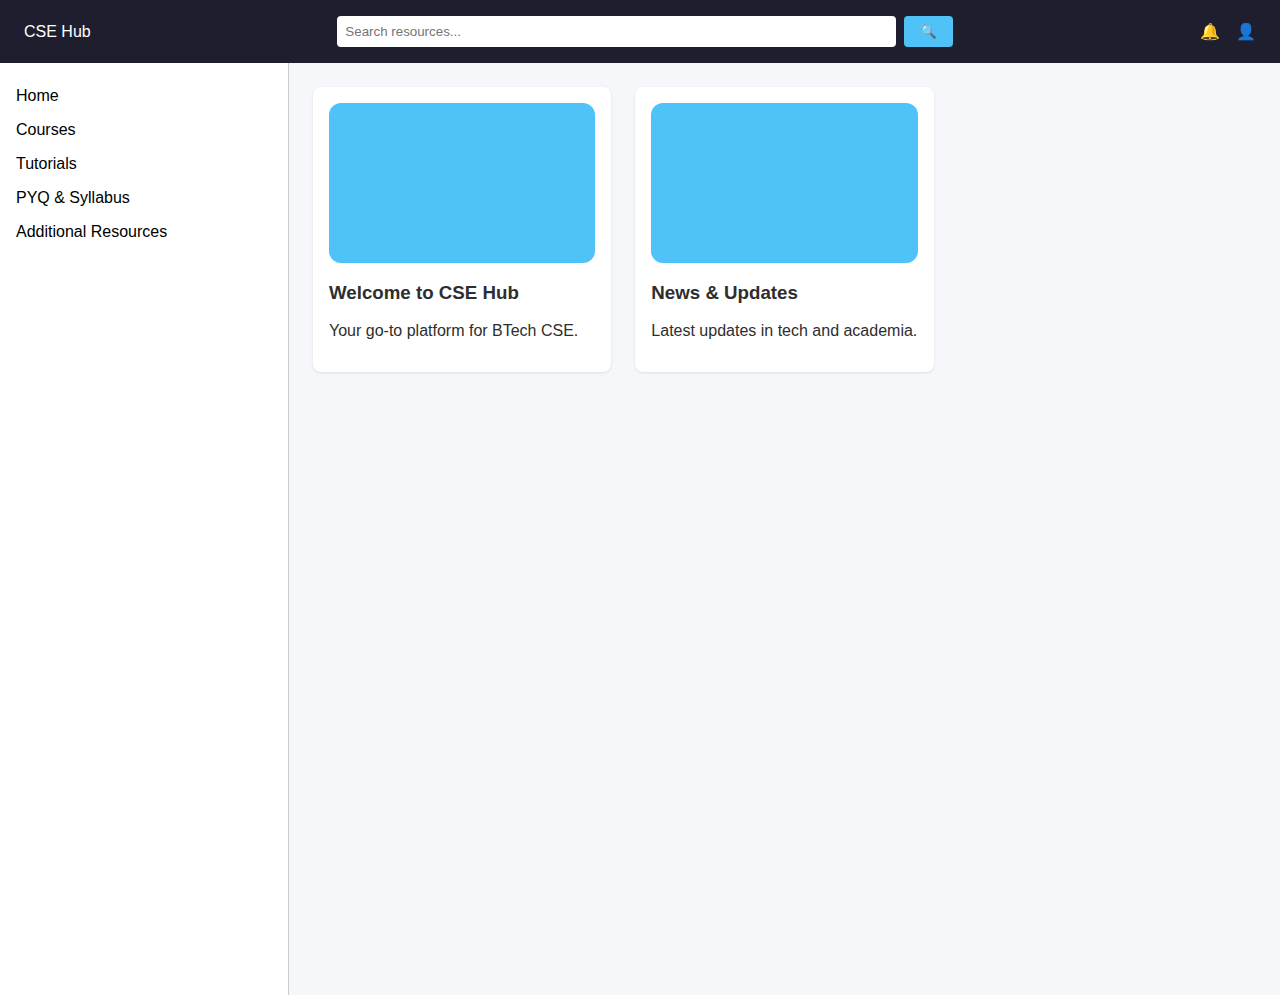
<file: frontend/index.html>
<!DOCTYPE html>
<html lang="en">
<head>
  <meta charset="UTF-8" />
  <meta name="viewport" content="width=device-width, initial-scale=1.0" />
  <title>CSE Hub</title>
  <style>
    body {
      margin: 0;
      font-family: Arial, sans-serif;
      background-color: #F5F7FA;
      color: #2E2E2E;
    }
    header {
      background-color: #1E1E2F;
      color: white;
      padding: 1rem 1.5rem;
      display: flex;
      justify-content: space-between;
      align-items: center;
    }
    .search-bar {
      display: flex;
      gap: 0.5rem;
      width: 50%;
    }
    .search-bar input {
      flex: 1;
      padding: 0.5rem;
      border: none;
      border-radius: 4px;
    }
    .search-bar button {
      background-color: #4FC3F7;
      border: none;
      padding: 0.5rem 1rem;
      border-radius: 4px;
      cursor: pointer;
    }
    .layout {
      display: flex;
    }
    aside {
      width: 16rem;
      background-color: white;
      border-right: 1px solid #ccc;
      padding: 1rem;
      min-height: 100vh;
    }
    aside nav button {
      display: block;
      width: 100%;
      background: none;
      border: none;
      text-align: left;
      padding: 0.5rem 0;
      cursor: pointer;
      font-size: 1rem;
    }
    main {
      flex: 1;
      padding: 1.5rem;
    }
    .tab-content {
      display: none;
    }
    .tab-content.active {
      display: grid;
      grid-template-columns: repeat(auto-fill, minmax(250px, 1fr));
      gap: 1.5rem;
    }
    .card {
      background-color: white;
      border-radius: 8px;
      box-shadow: 0 1px 3px rgba(0, 0, 0, 0.1);
      transition: box-shadow 0.3s ease;
    }
    .card:hover {
      box-shadow: 0 4px 12px rgba(0, 0, 0, 0.15);
    }
    .card-content {
      padding: 1rem;
    }
    .card-thumb {
      height: 160px;
      background-color: #4FC3F7;
      border-radius: 12px;
      margin-bottom: 1rem;
    }
    .icons {
      display: flex;
      gap: 1rem;
    }
  </style>
</head>
<body>
  <header>
    <div class="logo">CSE Hub</div>
    <div class="search-bar">
      <input type="text" placeholder="Search resources..." />
      <button>🔍</button>
    </div>
    <div class="icons">
      <span>🔔</span>
      <span>👤</span>
    </div>
  </header>
  <div class="layout">
    <aside>
      <nav>
        <button onclick="showTab('home')">Home</button>
        <button onclick="showTab('courses')">Courses</button>
        <button onclick="showTab('tutorials')">Tutorials</button>
        <button onclick="showTab('pyq')">PYQ & Syllabus</button>
        <button onclick="showTab('resources')">Additional Resources</button>
      </nav>
    </aside>
    <main>
      <div id="home" class="tab-content active">
        <div class="card"><div class="card-content"><div class="card-thumb"></div><h3>Welcome to CSE Hub</h3><p>Your go-to platform for BTech CSE.</p></div></div>
        <div class="card"><div class="card-content"><div class="card-thumb"></div><h3>News & Updates</h3><p>Latest updates in tech and academia.</p></div></div>
      </div>
      <div id="courses" class="tab-content">
        <div class="card"><div class="card-content"><div class="card-thumb"></div><h3>DSA Course</h3><p>Learn Data Structures and Algorithms step-by-step.</p></div></div>
        <div class="card"><div class="card-content"><div class="card-thumb"></div><h3>Web Development</h3><p>Front-end and back-end development tutorials.</p></div></div>
      </div>
      <div id="tutorials" class="tab-content">
        <div class="card"><div class="card-content"><div class="card-thumb"></div><h3>React Tutorial</h3><p>Build modern UIs with React.js.</p></div></div>
        <div class="card"><div class="card-content"><div class="card-thumb"></div><h3>Python Tutorial</h3><p>Master Python for automation and data science.</p></div></div>
      </div>
      <div id="pyq" class="tab-content">
        <div class="card"><div class="card-content"><div class="card-thumb"></div><h3>Semester 1 PYQs</h3><p>Access previous year question papers.</p></div></div>
        <div class="card"><div class="card-content"><div class="card-thumb"></div><h3>Latest Syllabus</h3><p>Stay updated with your course structure.</p></div></div>
      </div>
      <div id="resources" class="tab-content">
        <div class="card"><div class="card-content"><div class="card-thumb"></div><h3>Internship Portals</h3><p>Find tech internships with ease.</p></div></div>
        <div class="card"><div class="card-content"><div class="card-thumb"></div><h3>Reference Books</h3><p>Best books for each subject.</p></div></div>
      </div>
    </main>
  </div>

  <script>
    function showTab(tabId) {
      const tabs = document.querySelectorAll('.tab-content');
      tabs.forEach(tab => tab.classList.remove('active'));
      document.getElementById(tabId).classList.add('active');
    }
  </script>
</body>
</html>
</file>
